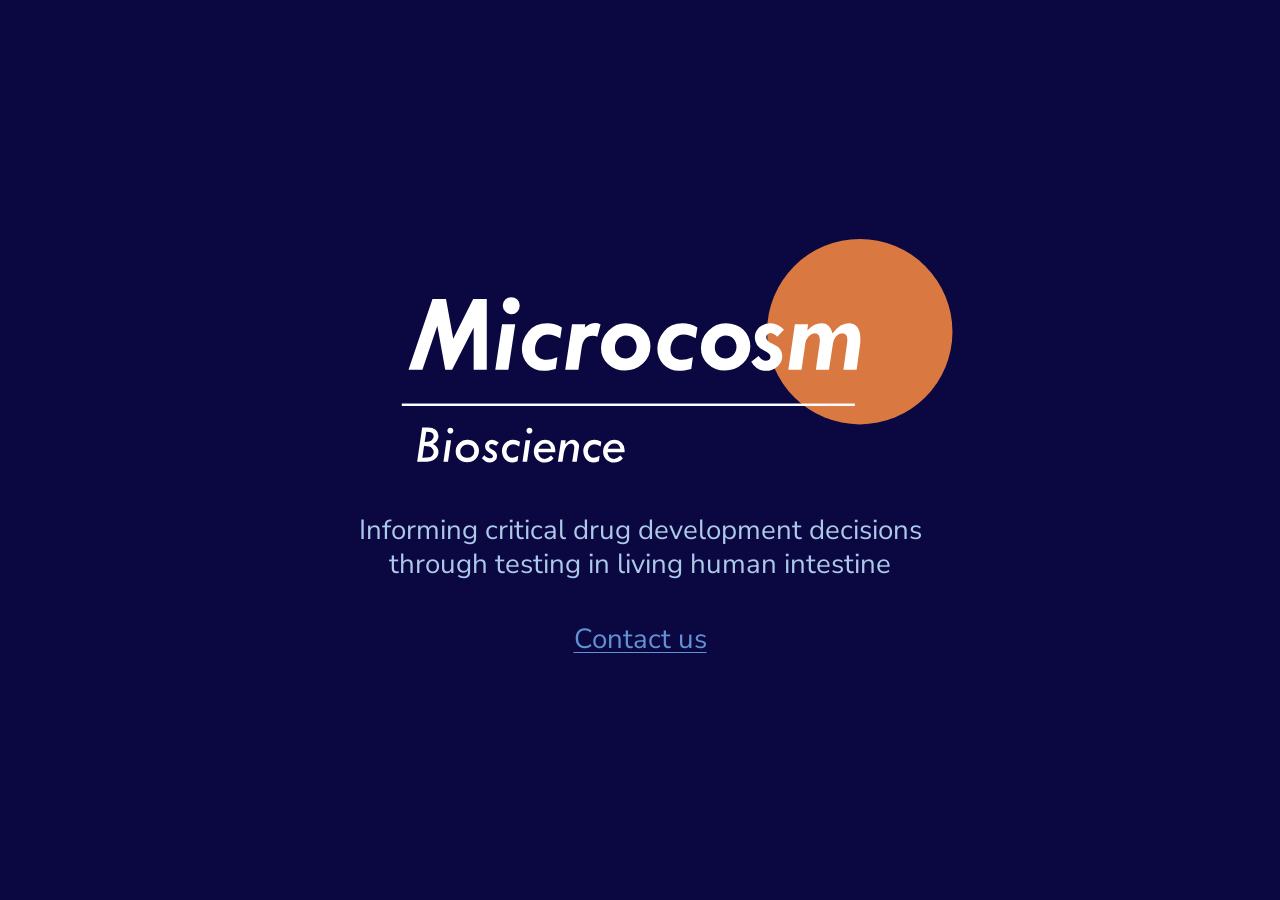
<file: index.html>
<!doctype html>
<html lang="en">
<head>
  <meta charset="utf-8">
  <meta name="viewport" content="width=device-width, initial-scale=1">
  <title>Microcosm Bioscience</title>
  <meta name="description" content="Informing critical drug development decisions through testing in living human intestine">
  <meta name="theme-color" content="#0B0841">
  <link rel="canonical" href="https://microcosm.bio/">
  <meta property="og:type" content="website">
  <meta property="og:url" content="https://microcosm.bio/">
  <meta property="og:title" content="Microcosm Bioscience">
  <meta property="og:description" content="Informing critical drug development decisions through testing in living human intestine">
  <meta property="og:image" content="https://microcosm.bio/og.png">
  <meta property="og:image:width" content="1200">
  <meta property="og:image:height" content="630">
  <meta name="twitter:card" content="summary_large_image">
  <meta name="twitter:title" content="Microcosm Bioscience">
  <meta name="twitter:description" content="Informing critical drug development decisions through testing in living human intestine">
  <meta name="twitter:image" content="https://microcosm.bio/og.png">
  <link rel="icon" href="/favicon.svg" type="image/svg+xml">
  <link rel="apple-touch-icon" href="/apple-touch-icon.png">
  <link rel="preconnect" href="https://fonts.googleapis.com">
  <link rel="preconnect" href="https://fonts.gstatic.com" crossorigin>
  <link rel="stylesheet" href="https://fonts.googleapis.com/css2?family=Nunito+Sans:wght@400&display=swap">
  <link rel="stylesheet" href="/styles.css">
</head>
<body>
  <main>
    <h1>
      <svg class="logo" role="img" aria-label="Microcosm Bioscience" viewBox="259 112 897 363" xmlns="http://www.w3.org/2000/svg">
        <circle class="orb" cx="1005" cy="263" r="151"/>
        <path class="ink" d="M309 209.8H331L342.8 274.6L375.3 209.8H397.4V325H376.1V256L341 325H329.8L316.9 253.3L292.6 325H270ZM437.4 234.5Q431.6 234.5 427.6 230.3Q423.5 226 423.5 220.3Q423.5 214.6 427.6 210.7Q431.7 206.7 437.4 206.7Q443.1 206.7 447.1 210.7Q451.1 214.6 451.1 220.3Q451.1 226.3 447.2 230.4Q443.3 234.5 437.7 234.5ZM422.3 250.8H443.8L432.6 325H411.3ZM519.8 256 517.1 273.8 516.2 273.4Q510.8 270.3 506.9 269Q502.9 267.7 497.2 267.7Q488.3 267.7 482.2 274.6Q476 281.5 476 291.4Q476 299.6 481 304.1Q486 308.7 495 308.7Q501.5 308.7 512.5 304.6L509.7 323.6Q497.6 326.6 490.2 326.6Q474.7 326.6 464.7 316.3Q454.6 306.1 454.6 290.3Q454.6 275.9 465.4 262.5Q476.2 249.2 495.9 249.2Q508.1 249.2 519.8 256ZM582.8 251.3 577.6 271.3Q574.5 269.8 569.7 269.8Q554.8 269.8 551.9 289.6L546.7 325H525.2L536.3 250.8H557.8L557.1 256Q566 249 574.6 249Q578.7 249 582.8 251.3ZM664 287.3Q664 303.5 651.8 315Q639.6 326.4 622.3 326.4Q606.2 326.4 594.8 315.7Q583.5 304.9 583.5 289.6Q583.5 273.4 595.6 261.3Q607.7 249.2 623.9 249.2Q641.6 249.2 652.8 259.8Q664 270.4 664 287.3ZM606.2 288.7Q606.2 296.4 611.2 301.5Q616.2 306.7 623.7 306.7Q631 306.7 636.2 301.1Q641.5 295.4 641.5 287.8Q641.5 279.6 636.6 274.4Q631.6 269.3 623.7 269.3Q616.4 269.3 611.3 275Q606.2 280.6 606.2 288.7ZM740.5 256 737.8 273.8 737 273.4Q731.5 270.3 727.6 269Q723.6 267.7 717.9 267.7Q709.1 267.7 702.9 274.6Q696.7 281.5 696.7 291.4Q696.7 299.6 701.7 304.1Q706.7 308.7 715.7 308.7Q722.2 308.7 733.2 304.6L730.5 323.6Q718.3 326.6 710.9 326.6Q695.5 326.6 685.4 316.3Q675.3 306.1 675.3 290.3Q675.3 275.9 686.1 262.5Q696.9 249.2 716.6 249.2Q728.8 249.2 740.5 256ZM826.7 287.3Q826.7 303.5 814.5 315Q802.3 326.4 785 326.4Q768.9 326.4 757.6 315.7Q746.3 304.9 746.3 289.6Q746.3 273.4 758.4 261.3Q770.5 249.2 786.6 249.2Q804.3 249.2 815.5 259.8Q826.7 270.4 826.7 287.3ZM768.9 288.7Q768.9 296.4 773.9 301.5Q779 306.7 786.4 306.7Q793.7 306.7 799 301.1Q804.2 295.4 804.2 287.8Q804.2 279.6 799.3 274.4Q794.3 269.3 786.4 269.3Q779.1 269.3 774 275Q768.9 280.6 768.9 288.7ZM881.5 260 870.6 271.1Q864.3 265.3 859.6 265.3Q857.2 265.3 854.9 267.1Q852.6 268.9 852.6 271.5Q852.6 275.1 855 277.6Q857.4 280.1 864.6 283.6Q871.9 287.2 875.3 291.6Q878.8 296.1 878.8 302.9Q878.8 312.5 870.9 319.6Q863 326.8 852.2 326.8Q837 326.8 828.2 311.8L840.2 302.5Q845.5 310.4 851.7 310.4Q855 310.4 857.4 308.6Q859.8 306.7 859.8 303.9Q859.8 301.1 857.2 298.8Q854.7 296.5 847.7 292.8Q834.1 285.5 834.1 272.7Q834.1 262.5 841.4 255.9Q848.8 249.2 859.9 249.2Q871.9 249.2 881.5 260ZM920.8 250.8 919.6 260.9Q930.3 249.2 942.6 249.2Q950 249.2 954.2 253.2Q958.5 257.3 960.7 265.9Q972.6 249.2 986.8 249.2Q1006 249.2 1006 274.7Q1006 279.6 1005.5 283.7L999.9 325H978.4L984.2 282.6Q984.8 278.9 984.8 276Q984.8 265.7 976.3 265.7Q970.8 265.7 966.6 270.6Q962.4 275.4 961.3 282.8L954.8 325H933.5L939.7 281.5Q940 278.3 940 276.7Q940 265.7 931.8 265.7Q926.4 265.7 921.9 270.4Q917.4 275.1 916.3 282.3L910.2 325H888.7L899.3 250.8Z"/>
        <rect class="ink" x="259" y="380" width="738" height="4"/>
        <path class="ink" d="M292.2 419.2H301.5Q309.4 419.2 314.1 422.9Q318.8 426.6 318.8 432.8Q318.8 441.2 309.8 446Q318.8 450.4 318.8 459.5Q318.8 466.4 312.5 470.7Q306.1 475 295.5 475H284ZM298.8 426.1 296.3 442.6Q304.4 442.6 307.7 439.9Q311 437.2 311 433.5Q311 429.5 308.1 427.8Q305.2 426.1 298.8 426.1ZM295.3 449.3 292.5 468.2H293.1Q300.6 468.2 303.7 467.5Q306.7 466.8 308.8 464.5Q311 462.3 311 459Q311 455.4 307.8 452.4Q304.6 449.3 296.5 449.3ZM333.3 424.2Q333.3 422.2 334.7 420.8Q336.1 419.4 338.1 419.4Q340 419.4 341.5 420.8Q342.9 422.2 342.9 424.2Q342.9 426.2 341.5 427.6Q340.1 429 338.1 429Q336.1 429 334.7 427.6Q333.3 426.1 333.3 424.2ZM331.8 439.9H339.3L334.3 475H326.9ZM346.8 458.2Q346.8 450.4 352.4 444.8Q358.1 439.1 366.1 439.1Q374.1 439.1 379.4 444.2Q384.7 449.3 384.7 457Q384.7 465.1 379.2 470.4Q373.7 475.8 365.3 475.8Q357.2 475.8 352 470.9Q346.8 465.9 346.8 458.2ZM366.3 446.6Q361.2 446.6 357.7 450Q354.2 453.4 354.2 458.1Q354.2 462.7 357.2 465.5Q360.1 468.3 365 468.3Q370.5 468.3 373.9 465.3Q377.2 462.2 377.2 457.2Q377.2 452.7 374.2 449.6Q371.1 446.6 366.3 446.6ZM389.4 469.3 393.5 464.1Q396 466.7 398 468Q400.1 469.3 402.6 469.3Q404.7 469.3 406.2 468.2Q407.6 467.2 407.6 465.8Q407.6 463.4 403 460.9Q398.3 458.3 396.5 455.8Q394.6 453.3 394.6 449.8Q394.6 445.4 398 442.2Q401.5 439.1 406.2 439.1Q410.7 439.1 416.9 443.6L412.7 448.8Q408.3 445.8 405.7 445.8Q403.8 445.8 402.5 446.9Q401.3 448.1 401.3 449.8Q401.3 451.3 402.4 452.4Q403.5 453.6 407 455.5Q410.5 457.4 412.4 459.8Q414.2 462.2 414.2 465.6Q414.2 470.1 410.8 473Q407.5 476 402.3 476Q398.6 476 395.6 474.4Q392.7 472.8 389.4 469.3ZM448.8 465.2 447.5 474.1Q441.9 476 439 476Q431.9 476 427 470.6Q422.2 465.3 422.2 457.4Q422.2 449.8 427.5 444.4Q432.8 439.1 440.3 439.1Q445.8 439.1 451.5 442.3L450.3 450.2Q444.3 446.5 440.4 446.5Q435.9 446.5 432.7 449.8Q429.5 453.1 429.5 457.7Q429.5 462.1 432.3 465.3Q435.2 468.4 439 468.4Q442.6 468.4 448.8 465.2ZM462.1 424.2Q462.1 422.2 463.5 420.8Q464.9 419.4 466.9 419.4Q468.9 419.4 470.3 420.8Q471.7 422.2 471.7 424.2Q471.7 426.2 470.3 427.6Q468.9 429 466.9 429Q464.9 429 463.5 427.6Q462.1 426.1 462.1 424.2ZM460.7 439.9H468.1L463.1 475H455.7ZM509 459.3H481.2Q481.7 464.6 484.6 467.4Q487.4 470.2 491.9 470.2Q496.7 470.2 502.1 464.7L506.3 469Q500.7 476 491.9 476Q484.1 476 479.1 471Q474.1 466 474.1 458.2Q474.1 450.3 479.6 444.7Q485.1 439.1 493 439.1Q499.7 439.1 504.4 444Q509.1 449 509.1 456Q509.1 457.8 509 459.3ZM481.7 453.8H502.2Q500.5 445.1 492.5 445.1Q488.4 445.1 485.5 447.4Q482.6 449.7 481.7 453.8ZM513.3 475 518.5 439.9H525.9L525.1 446.2Q528.6 442.6 531.5 440.8Q534.4 439.1 537.9 439.1Q541.7 439.1 544.7 442.2Q547.8 445.4 547.8 449.3Q547.8 450.3 547.7 450.9L544 475H536.6L540 452.7Q540 452.2 540 451.2Q540 448.6 538.5 446.9Q536.9 445.2 534.4 445.2Q530.4 445.2 527.2 449.4Q524 453.6 522.9 460.6L520.8 475ZM581.3 465.2 580 474.1Q574.4 476 571.5 476Q564.4 476 559.6 470.6Q554.7 465.3 554.7 457.4Q554.7 449.8 560 444.4Q565.3 439.1 572.8 439.1Q578.3 439.1 584 442.3L582.8 450.2Q576.8 446.5 572.9 446.5Q568.4 446.5 565.2 449.8Q562 453.1 562 457.7Q562 462.1 564.8 465.3Q567.7 468.4 571.5 468.4Q575.2 468.4 581.3 465.2ZM621.8 459.3H594Q594.6 464.6 597.4 467.4Q600.2 470.2 604.8 470.2Q609.6 470.2 614.9 464.7L619.2 469Q613.6 476 604.8 476Q597 476 591.9 471Q586.9 466 586.9 458.2Q586.9 450.3 592.5 444.7Q598 439.1 605.8 439.1Q612.5 439.1 617.3 444Q622 449 622 456Q622 457.8 621.8 459.3ZM594.6 453.8H615.1Q613.4 445.1 605.3 445.1Q601.3 445.1 598.4 447.4Q595.5 449.7 594.6 453.8Z"/>
      </svg>
    </h1>
    <p class="tagline">Informing critical drug development decisions<br> through testing in living human intestine</p>
    <a class="contact" href="mailto:contact@microcosm.bio">Contact us</a>
  </main>
</body>
</html>
</file>
<file: styles.css>
:root {
  --bg:      #0B0841;  /* page background */
  --logo:    #FFFFFF;  /* Microcosm, Bioscience, rule */
  --orb:     #DA7842;  /* circle */
  --tagline: #ADC9E9;
  --link:    #6093D4;
  --link-hover: #8DB3E6;
}

/* Alternate palette: paste over the six lines above to try it.
  --bg:      #F6F1E7;
  --logo:    #1B1A3A;
  --orb:     #D9663A;
  --tagline: #3E4C6E;
  --link:    #2A5DB0;
  --link-hover: #183F80;
*/

/* Layout scale: W is the width of the word "Microcosm". Everything else is
   sized from it, matching the full-screen mockup where W is 35.3% of the
   screen width (61.7% of its height, whichever is smaller). */
:root {
  --W: clamp(260px, min(35.3vw, 61.7vh), 1100px);
  --text: max(16px, calc(var(--W) * 0.0612));
  --font: "Avenir Next", "Avenir", "Nunito Sans", system-ui, sans-serif;
}

*, *::before, *::after { box-sizing: border-box; }

html, body { margin: 0; }

body {
  min-height: 100vh;
  min-height: 100svh;
  display: flex;
  align-items: center;
  justify-content: center;
  padding: 24px 16px;
  background: var(--bg);
  color: var(--tagline);
  font-family: var(--font);
  font-weight: 400;
  overflow-x: clip;
  -webkit-font-smoothing: antialiased;
}

main {
  display: flex;
  flex-direction: column;
  align-items: center;
  text-align: center;
}

h1 { margin: 0; font-size: inherit; line-height: 0; }

/* The viewBox spans the rule's left end to the circle's right edge.
   Shift right so the "Microcosm" + rule group sits just left of the page
   center, as in the mockup, and the circle hangs off to the right. */
.logo {
  display: block;
  width: calc(var(--W) * 897 / 736);
  height: auto;
  overflow: visible;
  transform: translateX(6.68%);
}
.logo .orb  { fill: var(--orb); }
.logo .ink  { fill: var(--logo); }

.tagline {
  margin: calc(var(--W) * 0.115) 0 0;
  max-width: 34em;
  font-size: var(--text);
  line-height: 1.22;
}

.contact {
  display: inline-flex;
  align-items: center;
  min-height: 44px;
  margin-top: calc(var(--W) * 0.079);
  padding: 0 8px;
  color: var(--link);
  font-size: var(--text);
  text-decoration: underline;
  text-underline-offset: 0.15em;
  text-decoration-thickness: 1px;
}
.contact:hover, .contact:focus-visible { color: var(--link-hover); }
.contact:focus-visible { outline: 2px solid var(--link-hover); outline-offset: 2px; border-radius: 2px; }

/* Keep the two-line break from the mockup on wide screens; let it wrap
   naturally on narrow ones. */
.tagline br { display: none; }
@media (min-width: 700px) { .tagline br { display: inline; } }

@media (prefers-reduced-motion: no-preference) {
  main { animation: fade-in 900ms ease-out both; }
  @keyframes fade-in { from { opacity: 0; } to { opacity: 1; } }
}
</file>
